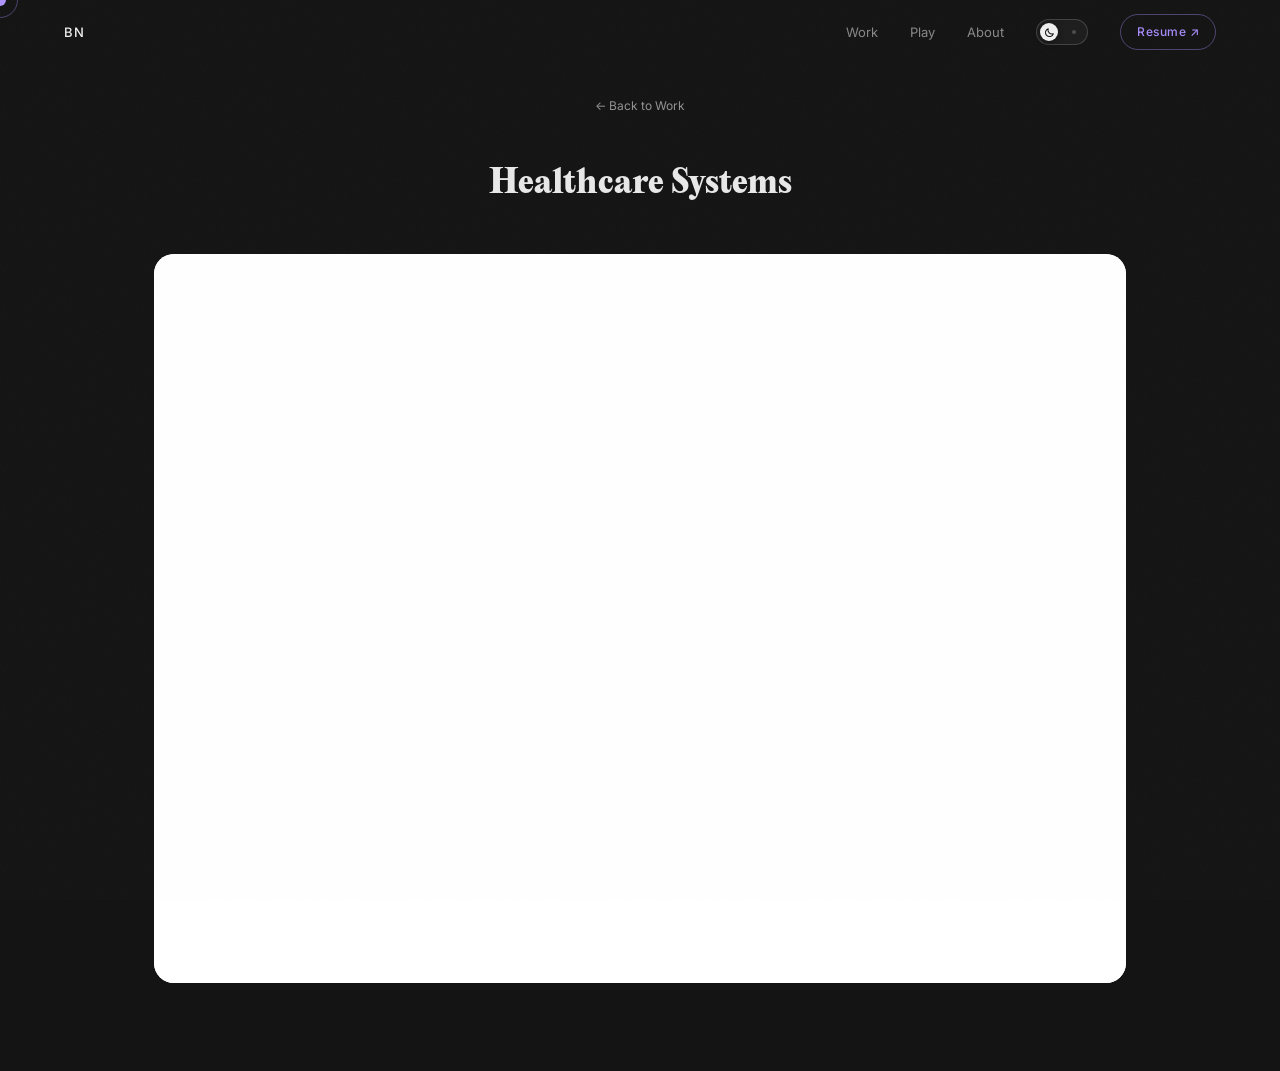
<file: work/healthcare.html>
<!DOCTYPE html>
<html lang="en">
<head>
  <meta charset="UTF-8" />
  <meta name="viewport" content="width=device-width, initial-scale=1.0" />
  <title>Healthcare Systems — Bhawna Nagpal</title>
  <meta name="description" content="Healthcare systems design work by Bhawna Nagpal." />

  <!-- Theme (must run before paint to avoid a flash) -->
  <script src="../theme.js"></script>

  <link rel="preconnect" href="https://fonts.googleapis.com" />
  <link rel="preconnect" href="https://fonts.gstatic.com" crossorigin />
  <link href="https://fonts.googleapis.com/css2?family=Inter:ital,wght@0,200;0,300;0,400;0,500;0,600;0,700;0,800;1,700;1,800&display=swap" rel="stylesheet" />

  <link rel="stylesheet" href="../style.css" />

  <style>
    html { scroll-behavior: auto; }
    body { background: var(--bg); }

    /* Page-local palette, themed alongside the global tokens. */
    :root {
      --hc-text:  #e8e8e8;
      --hc-sub:   rgba(232, 232, 232, 0.6);
      --hc-embed: #f1f1f1;
    }
    :root[data-theme="light"] {
      --hc-text:  #1b1a17;
      --hc-sub:   rgba(27, 26, 23, 0.6);
      --hc-embed: #ffffff;
    }

    .hc {
      position: relative;
      z-index: 1001;
      color: var(--hc-text);
      font-family: 'Inter', system-ui, sans-serif;
    }

    .hc-wrap {
      max-width: 1100px;
      margin: 0 auto;
      padding: 0 clamp(24px, 5vw, 80px);
    }

    .hc-head {
      padding-top: calc(var(--nav-height) + 28px);
      padding-bottom: 32px;
      text-align: center;
    }

    .hc-back {
      display: inline-flex;
      align-items: center;
      gap: 8px;
      font-size: 12px;
      color: var(--hc-sub);
      margin-bottom: 52px;
      transition: color 0.2s;
    }
    .hc-back:hover { color: var(--hc-text); }

    .hc-title {
      font-family: var(--font-serif);
      font-size: clamp(28px, 3.5vw, 32px);
      font-weight: 800;
      line-height: 1.1;
      margin-bottom: 20px;
    }

    /* The embed sits in a fixed-ratio frame so it never collapses to 0 height
       and never overflows the page on narrow screens. */
    .hc-embed {
      background: var(--hc-embed);
      border-radius: 20px;
      overflow: hidden;
      aspect-ratio: 4 / 3;
      min-height: 600px;
      margin-bottom: 88px;
    }
    .hc-embed iframe {
      width: 100%;
      height: 100%;
      border: 0;
      display: block;
    }
    @media (max-width: 860px) {
      .hc-embed { aspect-ratio: 3 / 4; }
    }
  </style>
</head>
<body>

  <div class="cursor" id="cursor"></div>
  <div class="cursor-follower" id="cursorFollower"></div>

  <nav class="nav scrolled" id="nav">
    <a href="../index.html" class="nav__logo">BN</a>
    <div class="nav__links">
      <a href="../index.html#work" class="nav__link">Work</a>
      <a href="../play.html" class="nav__link">Play</a>
      <a href="../about.html" class="nav__link">About</a>
      <button class="theme-toggle" id="themeToggle" type="button" role="switch"
              aria-checked="false" aria-label="Switch to light theme" title="Light mode">
        <span class="theme-toggle__knob" aria-hidden="true">
          <svg class="theme-toggle__glyph theme-toggle__glyph--moon" viewBox="0 0 16 16" fill="none"
               stroke="currentColor" stroke-width="1.5" stroke-linecap="round" stroke-linejoin="round">
            <path d="M13.6 9.9A5.9 5.9 0 0 1 6.1 2.4a5.9 5.9 0 1 0 7.5 7.5Z"/>
          </svg>
          <svg class="theme-toggle__glyph theme-toggle__glyph--sun" viewBox="0 0 16 16" fill="none"
               stroke="currentColor" stroke-width="1.5" stroke-linecap="round" stroke-linejoin="round">
            <circle cx="8" cy="8" r="3.1"/>
            <path d="M8 1.2v1.5M8 13.3v1.5M14.8 8h-1.5M2.7 8H1.2M12.8 3.2l-1.1 1.1M4.3 11.7l-1.1 1.1M12.8 12.8l-1.1-1.1M4.3 4.3 3.2 3.2"/>
          </svg>
        </span>
      </button>
      <a href="#" class="nav__cta" target="_blank" rel="noopener">Resume ↗</a>
    </div>
  </nav>

  <main class="hc">
    <div class="hc-wrap">
      <header class="hc-head">
        <a href="../index.html" class="hc-back">← Back to Work</a>
        <h1 class="hc-title">Healthcare Systems</h1>
      </header>

      <div class="hc-embed">
        <iframe
          src="https://boatneck-angle-936.notion.site/ebd/725662fa1b4d4bbca1760fa11dc719fd"
          title="Healthcare Systems case study"
          loading="lazy"
          allowfullscreen
        ></iframe>
      </div>
    </div>
  </main>

</body>
</html>
</file>
<file: style.css>
/* ============================================================
   FONTS — PP Editorial New
   ============================================================ */
@font-face {
  font-family: 'PP Editorial New';
  src: url('Editorial New Font Family/PPEditorialNew-Ultralight-BF644b21500d0c0.otf') format('opentype');
  font-weight: 200;
  font-style: normal;
  font-display: swap;
}
@font-face {
  font-family: 'PP Editorial New';
  src: url('Editorial New Font Family/PPEditorialNew-UltralightItalic-BF644b214ff1e9b.otf') format('opentype');
  font-weight: 200;
  font-style: italic;
  font-display: swap;
}
@font-face {
  font-family: 'PP Editorial New';
  src: url('Editorial New Font Family/PPEditorialNew-Regular-BF644b214ff145f.otf') format('opentype');
  font-weight: 400;
  font-style: normal;
  font-display: swap;
}
@font-face {
  font-family: 'PP Editorial New';
  src: url('Editorial New Font Family/PPEditorialNew-Italic-BF644b214fb0c0a.otf') format('opentype');
  font-weight: 400;
  font-style: italic;
  font-display: swap;
}
@font-face {
  font-family: 'PP Editorial New';
  src: url('Editorial New Font Family/PPEditorialNew-Ultrabold-BF644b21500840c.otf') format('opentype');
  font-weight: 800;
  font-style: normal;
  font-display: swap;
}
@font-face {
  font-family: 'PP Editorial New';
  src: url('Editorial New Font Family/PPEditorialNew-UltraboldItalic-BF644b214faef01.otf') format('opentype');
  font-weight: 800;
  font-style: italic;
  font-display: swap;
}

/* ============================================================
   CUSTOM PROPERTIES
   ============================================================ */
:root {
  /* --- Non-themed primitives --- */
  --font-serif: 'PP Editorial New', Georgia, serif;
  --font-sans: 'Inter', system-ui, sans-serif;

  --nav-height: 64px;
  --max-width: 1200px;
  --gutter: clamp(24px, 5vw, 80px);

  --ease-out-expo: cubic-bezier(0.16, 1, 0.3, 1);
  --ease-in-out: cubic-bezier(0.65, 0, 0.35, 1);
}

/* ============================================================
   THEME TOKENS
   Dark is the default. `<html data-theme="light">` swaps the
   palette; theme.js sets that attribute before first paint.
   Every colour below has a light counterpart — nothing in the
   sheet should hard-code a colour outside these two blocks.
   ============================================================ */
:root,
:root[data-theme="dark"] {
  color-scheme: dark;

  --bg: #141414;
  --surface: #161616;
  --border: #2a2a2a;
  --text-primary: #f0f0f0;
  --text-secondary: #888888;

  --accent: #a78bfa;
  --accent-glow: rgba(167, 139, 250, 0.15);

  /* Hero statement highlights */
  --hero-craft: #cbe89c;
  --hero-build: #f0b97c;
  --accent-border: rgba(167, 139, 250, 0.4);
  --accent-underline: rgba(167, 139, 250, 0.3);
  --on-accent: #141414;

  /* Matches --bg exactly so the bar reads as part of the hero rather than a
     plate floating over it. Opaque, so the backdrop blur below is inert. */
  --nav-bg: var(--bg);

  /* Translucent strokes & fills drawn over --bg */
  --hairline: rgba(240, 240, 240, 0.2);
  --hairline-soft: rgba(240, 240, 240, 0.18);
  --fill-soft: rgba(240, 240, 240, 0.04);
  --fill-dot: rgba(240, 240, 240, 0.22);
  --initials: rgba(240, 240, 240, 0.06);

  /* Perspective floor grid */
  --grid-line: rgba(255, 255, 255, 0.18);
  --grid-glow-rgb: 255, 255, 255;
  --grid-glow-alpha: 0.18;
  --blueprint-line: rgba(167, 139, 250, 0.08);

  /* Image / media placeholders */
  --media-bg: #1e1e1e;
  --media-bg-alt: #1a1a1a;

  /* Carousel cards — physical objects floating over the floor */
  /* Dark, because these sit directly beneath the video's antialiased
     rounded edge. The browser blends those edge pixels with whatever is
     behind them, so a light ground here draws a pale hairline just inside
     the stroke. (They were light when the card had a white body under the
     image; the card is all media now.) */
  --card-bg: #101010;
  /* Must match the teaser's letterbox. The video is clipped by its own
     border-radius, and the browser blends that antialiased edge with whatever
     sits behind it — this token. Sampled from the decoded frame's body, well
     inside the 1-2px black border baked into the file's edges (see the
     overscan on .c-card__image video); the border is an artefact, #161616 is
     the actual ground. */
  --card-image-bg: #161616;
  --card-image-line: rgba(0, 0, 0, 0.07);
  --card-title: #1a1a1a;
  --card-tag: #777777;
  --card-tag-border: #cccccc;
  --card-cta: #999999;
  --card-shadow: 0 32px 64px rgba(0, 0, 0, 0.45), 0 4px 16px rgba(0, 0, 0, 0.2);
  --card-stroke: rgba(255, 255, 255, 0.1);

  --knob-shadow: 0 2px 6px rgba(0, 0, 0, 0.4);

  --grain-opacity: 0.025;
  --grain-blend: normal;
  --cursor-blend: screen;
}

:root[data-theme="light"] {
  color-scheme: light;

  --bg: #f4f2ee;
  --surface: #ffffff;
  --border: #e2ddd3;
  --text-primary: #1b1a17;
  --text-secondary: #6a655c;

  --accent: #6d4aec;
  --accent-glow: rgba(109, 74, 236, 0.12);

  /* Darkened to hold their contrast on the cream ground */
  --hero-craft: #4d7b21;
  --hero-build: #a9620f;
  --accent-border: rgba(109, 74, 236, 0.35);
  --accent-underline: rgba(109, 74, 236, 0.32);
  --on-accent: #ffffff;

  --nav-bg: var(--bg);

  --hairline: rgba(27, 26, 23, 0.18);
  --hairline-soft: rgba(27, 26, 23, 0.14);
  --fill-soft: rgba(27, 26, 23, 0.035);
  --fill-dot: rgba(27, 26, 23, 0.18);
  --initials: rgba(27, 26, 23, 0.07);

  --grid-line: rgba(27, 26, 23, 0.11);
  --grid-glow-rgb: 109, 74, 236;
  --grid-glow-alpha: 0.16;
  --blueprint-line: rgba(109, 74, 236, 0.07);

  --media-bg: #eae7e0;
  --media-bg-alt: #eae7e0;

  --card-bg: #ffffff;
  /* Same footage in both themes, so this tracks the letterbox, not the palette */
  --card-image-bg: #161616;
  --card-image-line: rgba(27, 26, 23, 0.06);
  --card-title: #1b1a17;
  --card-tag: #7a746a;
  --card-tag-border: #ddd8ce;
  --card-cta: #7a756c;
  --card-shadow: 0 24px 48px rgba(43, 38, 28, 0.14), 0 3px 10px rgba(43, 38, 28, 0.07);
  /* White at 10% would vanish against the cream ground — same idea, inverted */
  --card-stroke: rgba(43, 38, 28, 0.1);

  --knob-shadow: 0 2px 6px rgba(43, 38, 28, 0.22);

  --grain-opacity: 0.05;
  --grain-blend: multiply;
  --cursor-blend: multiply;
}

/* Smooth cross-fade while switching — theme.js adds .theme-anim
   for ~400ms so colours ease instead of snapping. */
.theme-anim,
.theme-anim *,
.theme-anim *::before,
.theme-anim *::after {
  transition: background-color 0.35s var(--ease-in-out),
              background-image 0.35s var(--ease-in-out),
              border-color 0.35s var(--ease-in-out),
              color 0.35s var(--ease-in-out),
              box-shadow 0.35s var(--ease-in-out) !important;
}

/* ============================================================
   RESET
   ============================================================ */
*, *::before, *::after {
  box-sizing: border-box;
  margin: 0;
  padding: 0;
}

html {
  scroll-behavior: smooth;
  -webkit-font-smoothing: antialiased;
  -moz-osx-font-smoothing: grayscale;
}

body {
  background-color: var(--bg);
  color: var(--text-primary);
  font-family: var(--font-sans);
  font-size: 16px;
  line-height: 1.6;
  overflow-x: hidden;
}

img, video {
  display: block;
  max-width: 100%;
}

a {
  color: inherit;
  text-decoration: none;
}

ul, ol {
  list-style: none;
}

/* Grain texture overlay */
body::before {
  content: '';
  position: fixed;
  inset: 0;
  background-image: url("data:image/svg+xml,%3Csvg viewBox='0 0 256 256' xmlns='http://www.w3.org/2000/svg'%3E%3Cfilter id='noise'%3E%3CfeTurbulence type='fractalNoise' baseFrequency='0.9' numOctaves='4' stitchTiles='stitch'/%3E%3C/filter%3E%3Crect width='100%25' height='100%25' filter='url(%23noise)' opacity='1'/%3E%3C/svg%3E");
  background-repeat: repeat;
  background-size: 200px 200px;
  opacity: var(--grain-opacity);
  mix-blend-mode: var(--grain-blend);
  pointer-events: none;
  z-index: 9999;
}

/* ============================================================
   CUSTOM CURSOR
   ============================================================ */
.cursor {
  position: fixed;
  width: 12px;
  height: 12px;
  background: var(--accent);
  border-radius: 50%;
  pointer-events: none;
  z-index: 10000;
  transform: translate(-50%, -50%);
  mix-blend-mode: var(--cursor-blend);
}

.cursor-follower {
  position: fixed;
  width: 36px;
  height: 36px;
  border: 1px solid var(--accent-border);
  border-radius: 50%;
  pointer-events: none;
  z-index: 9999;
  transform: translate(-50%, -50%);
}

@media (hover: none) {
  .cursor, .cursor-follower { display: none; }
}

/* ============================================================
   TYPOGRAPHY SCALE
   ============================================================ */
.text-label {
  font-family: var(--font-sans);
  font-size: 11px;
  font-weight: 500;
  letter-spacing: 0.15em;
  text-transform: uppercase;
  color: var(--text-secondary);
}

.accent {
  color: var(--accent);
}

/* ============================================================
   LAYOUT UTILITIES
   ============================================================ */
.container {
  width: 100%;
  max-width: var(--max-width);
  margin: 0 auto;
  padding: 0 var(--gutter);
}

/* ============================================================
   NAVIGATION
   ============================================================ */
.nav {
  position: fixed;
  top: 0;
  left: 0;
  right: 0;
  height: var(--nav-height);
  z-index: 1000;
  display: flex;
  align-items: center;
  padding: 0 var(--gutter);
  transition: background 0.4s var(--ease-in-out),
              backdrop-filter 0.4s var(--ease-in-out),
              transform 0.35s var(--ease-in-out);
}

.nav.scrolled {
  background: var(--nav-bg);
  backdrop-filter: blur(16px);
  -webkit-backdrop-filter: blur(16px);
}

.nav__logo {
  font-family: var(--font-sans);
  font-size: 13px;
  font-weight: 500;
  letter-spacing: 0.08em;
  color: var(--text-primary);
  flex-shrink: 0;
  transition: color 0.2s;
}

.nav__logo:hover { color: var(--accent); }

.nav__links {
  display: flex;
  align-items: center;
  gap: 32px;
  margin-left: auto;
}

.nav__link {
  font-family: var(--font-sans);
  font-size: 13px;
  font-weight: 400;
  color: var(--text-secondary);
  transition: color 0.2s;
  position: relative;
}

/* Bloom behind the label. Lives in the nav's stacking context rather than
   the link's own, so it paints over the nav background but under the text —
   and being absolutely sized it can spill past the link box without pushing
   the row around. */
.nav__link::before {
  content: '';
  position: absolute;
  left: 50%;
  top: 50%;
  width: 340%;
  height: 300%;
  transform: translate(-50%, -50%) scale(0.72);
  background: radial-gradient(ellipse at center,
              var(--accent) 0%,
              var(--accent-glow) 34%,
              transparent 68%);
  opacity: 0;
  pointer-events: none;
  z-index: -1;
  transition: opacity 0.4s var(--ease-in-out),
              transform 0.45s var(--ease-out-expo);
}

/* The bar under it — grows from the centre and carries its own halo. */
.nav__link::after {
  content: '';
  position: absolute;
  bottom: -6px;
  left: 50%;
  width: 0;
  height: 2px;
  transform: translateX(-50%);
  border-radius: 2px;
  background: linear-gradient(90deg, transparent, var(--accent), transparent);
  box-shadow: 0 0 12px var(--accent);
  transition: width 0.3s var(--ease-out-expo);
}

.nav__link:hover,
.nav__link.active { color: var(--text-primary); }

.nav__link.active { text-shadow: 0 0 22px var(--accent-glow); }

.nav__link.active::before {
  opacity: 0.32;
  transform: translate(-50%, -50%) scale(1);
}

.nav__link:hover::before {
  opacity: 0.18;
  transform: translate(-50%, -50%) scale(0.94);
}

.nav__link.active::after { width: 132%; }
.nav__link:hover::after  { width: 100%; }

@media (prefers-reduced-motion: reduce) {
  .nav__link::before,
  .nav__link::after { transition-duration: 0.01ms; }
}

.nav__cta {
  font-family: var(--font-sans);
  font-size: 12px;
  font-weight: 500;
  letter-spacing: 0.04em;
  white-space: nowrap;
  flex-shrink: 0;
  color: var(--accent);
  border: 1px solid var(--accent-border);
  padding: 7px 16px;
  border-radius: 100px;
  transition: background 0.2s, border-color 0.2s;
}

.nav__cta:hover {
  background: var(--accent-glow);
  border-color: var(--accent);
}

/* ============================================================
   THEME TOGGLE
   A 52x26 switch that lives in the nav. The knob carries the
   glyph for the *active* theme (moon = dark, sun = light) and
   slides right when the light palette is on.
   ============================================================ */
.theme-toggle {
  position: relative;
  flex-shrink: 0;
  width: 52px;
  height: 26px;
  padding: 0;
  border: 1px solid var(--hairline-soft);
  border-radius: 100px;
  background: var(--fill-soft);
  cursor: pointer;
  -webkit-tap-highlight-color: transparent;
  transition: border-color 0.25s, background 0.25s;
}

.theme-toggle:hover { border-color: var(--accent-border); }

.theme-toggle:focus-visible {
  outline: 2px solid var(--accent);
  outline-offset: 3px;
}

.theme-toggle__knob {
  position: absolute;
  top: 50%;
  left: 3px;
  width: 18px;
  height: 18px;
  margin-top: -9px;
  border-radius: 50%;
  background: var(--text-primary);
  color: var(--bg);
  box-shadow: var(--knob-shadow);
  display: grid;
  place-items: center;
  transform: translateX(0);
  transition: transform 0.4s var(--ease-out-expo), background 0.25s, color 0.25s;
}

.theme-toggle:hover .theme-toggle__knob {
  background: var(--accent);
  color: var(--on-accent);
}

:root[data-theme="light"] .theme-toggle__knob { transform: translateX(24px); }

/* Both glyphs stack in the knob; only the active one is shown. */
.theme-toggle__glyph {
  grid-area: 1 / 1;
  width: 11px;
  height: 11px;
  transition: opacity 0.25s var(--ease-in-out), transform 0.35s var(--ease-out-expo);
}

.theme-toggle__glyph--sun  { opacity: 0; transform: rotate(-90deg) scale(0.6); }
.theme-toggle__glyph--moon { opacity: 1; transform: rotate(0deg) scale(1); }

:root[data-theme="light"] .theme-toggle__glyph--sun  { opacity: 1; transform: rotate(0deg) scale(1); }
:root[data-theme="light"] .theme-toggle__glyph--moon { opacity: 0; transform: rotate(90deg) scale(0.6); }

/* The knob slides across the track; the trailing side gets a
   faint hint of where it is headed. */
.theme-toggle::after {
  content: '';
  position: absolute;
  top: 50%;
  right: 11px;
  width: 4px;
  height: 4px;
  margin-top: -2px;
  border-radius: 50%;
  background: var(--text-secondary);
  opacity: 0.45;
  transition: opacity 0.25s, transform 0.4s var(--ease-out-expo);
}

:root[data-theme="light"] .theme-toggle::after {
  transform: translateX(-26px);
}

@media (prefers-reduced-motion: reduce) {
  .theme-toggle__knob,
  .theme-toggle__glyph,
  .theme-toggle::after { transition-duration: 0.01ms; }
}

/* ============================================================
   PAGE HEADER (work / play / about pages)
   ============================================================ */
.page-header {
  padding-top: calc(var(--nav-height) + 80px);
  padding-bottom: 60px;
}

.page-header__eyebrow { margin-bottom: 16px; }

.page-header__title {
  font-family: var(--font-serif);
  font-size: clamp(64px, 10vw, 120px);
  font-weight: 300;
  line-height: 1.0;
  letter-spacing: -0.02em;
  margin-bottom: 24px;
  opacity: 0;
}

.page-header__desc {
  font-family: var(--font-sans);
  font-size: clamp(15px, 1.5vw, 18px);
  color: var(--text-secondary);
  font-weight: 300;
  max-width: 520px;
  opacity: 0;
}

/* ============================================================
   HERO
   ============================================================ */
.hero {
  position: relative;
  height: 100vh;
  min-height: 600px;
  display: flex;
  flex-direction: column;
  align-items: center;
  justify-content: center;
  overflow: hidden;
  z-index: 1;
}

.hero__content {
  position: relative;
  z-index: 2;
  text-align: center;
  padding: 0 var(--gutter);
  /* Nudged off the flex centre. Uses top, not transform: GSAP owns this
     element's transform for the scroll-exit tween and would overwrite it. */
  top: -20px;
}

/* Circular portrait leading the hero. The source is a tall portrait
   crop, so it's cover-fitted and biased upward — object-position's
   second value is the knob if the face sits high or low in the frame. */
.hero__portrait {
  position: relative;
  width: clamp(88px, 9vw, 124px);
  aspect-ratio: 1;
  margin: 0 auto 26px;
  border-radius: 50%;
  overflow: hidden;
  border: 1px solid var(--hairline);
  background: var(--fill-soft);
  opacity: 0;              /* the hero timeline in content.js brings it in */
}

/* Two layers stacked in the same circle; hover crossfades sketch → photo. */
.hero__portrait-layer {
  position: absolute;
  inset: 0;
  display: block;
  width: 100%;
  height: 100%;
  object-fit: cover;
  object-position: 50% 25%;
  transition: opacity 0.45s var(--ease-in-out);
}

/* The photo is a wider crop than the sketch, so it needs its own framing. */
.hero__portrait-layer--photo {
  opacity: 0;
  object-position: 50% 20%;
}

.hero__portrait:hover .hero__portrait-layer--photo { opacity: 1; }
.hero__portrait:hover .hero__portrait-layer--sketch { opacity: 0; }

@media (prefers-reduced-motion: reduce) {
  .hero__portrait-layer { transition-duration: 0.01ms; }
}

.hero__intro {
  font-family: var(--font-serif);
  font-size: 32px;
  font-weight: 400;
  letter-spacing: 0.7px;
  color: var(--text-primary);
  margin-bottom: 12px;
  opacity: 0;
}

/* The statement: Inter Medium italic. Sized to the spec, and capped so it
   breaks after "thinking," the way the design does rather than running out
   to one long line on a wide display. */
.hero__title {
  font-family: var(--font-sans);
  font-size: 42px;
  font-weight: 500;
  font-style: italic;
  line-height: 48.2px;
  letter-spacing: -1px;
  color: var(--text-primary);
  max-width: 600px;   /* one line is 927px; 600 breaks it after "thinking," */
  margin: 0 auto;
  opacity: 0;
}

.hero__hl--craft { color: var(--hero-craft); }
.hero__hl--think { color: var(--accent); }
.hero__hl--build { color: var(--hero-build); }

@media (max-width: 760px) {
  .hero__intro { font-size: 22px; }
  .hero__title { font-size: 30px; line-height: 34.4px; letter-spacing: -0.6px; }
}

.hero__scroll {
  position: absolute;
  bottom: 40px;
  left: 50%;
  transform: translateX(-50%);
  z-index: 2;
  display: flex;
  flex-direction: column;
  align-items: center;
  opacity: 0;
}

.hero__scroll-pill {
  width: 36px;
  height: 56px;
  border: 1px solid var(--hairline);
  border-radius: 100px;
  display: flex;
  align-items: flex-start;
  justify-content: center;
  padding-top: 8px;
}

.hero__scroll-dot {
  width: 4px;
  height: 8px;
  background: var(--text-secondary);
  border-radius: 100px;
}

/* 3D Grid Floor — ported from Framer PerspectiveGrid component */

/* The floor div starts at the horizon (top: 50%) and rotates downward,
   matching Framer's: top:"50%", transformOrigin:"50% 0%", rotateX(60deg) */
.hero__floor {
  position: fixed;
  top: 50%;
  left: -50%;
  width: 200%;
  height: 200%;
  transform-origin: 50% 0%;
  transform: perspective(600px) rotateX(60deg);
  z-index: 0;
  pointer-events: none;
}

.hero__floor-grid {
  width: 100%;
  height: 100%;
  background-image:
    linear-gradient(var(--grid-line) 1px, transparent 1px),
    linear-gradient(90deg, var(--grid-line) 1px, transparent 1px);
  background-size: 25px 25px;
  animation: grid-scroll 1.2s linear infinite;
}

@keyframes grid-scroll {
  from { background-position: 0px 0px; }
  to   { background-position: 0px 25px; }
}

.hero__floor-canvas {
  position: absolute;
  inset: 0;
  pointer-events: none;
}

/* Horizon fade overlay — matches Framer's fadeDistance:100%, horizonFade:50%
   Sits on .hero (not .hero__floor) so it overlays the rotated grid cleanly */
.hero__horizon-fade {
  position: fixed;
  inset: 0;
  background: linear-gradient(to bottom, var(--bg) 65%, transparent 100%);
  pointer-events: none;
  z-index: 0;
}

/* Radial side vignette — softens left/right edges */
.hero::after {
  content: '';
  position: absolute;
  inset: 0;
  background: radial-gradient(ellipse 70% 100% at 50% 50%, transparent 40%, var(--bg) 100%);
  z-index: 3;
  pointer-events: none;
}

/* ============================================================
   3D CAROUSEL
   ============================================================ */
.carousel-section {
  position: absolute;
  inset: 0;
  display: flex;
  flex-direction: column;
  align-items: center;
  justify-content: center;
  z-index: 10;
  pointer-events: none;
}

.carousel-inner {
  width: 100%;
  display: flex;
  flex-direction: column;
  align-items: center;
}

.carousel__eyebrow {
  font-size: 11px;
  letter-spacing: 0.22em;
  color: var(--text-secondary);
  text-transform: uppercase;
  font-weight: 500;
  margin-bottom: 32px;
}

.carousel-3d {
  position: relative;
  width: 100%;
  height: 475px;
}

.carousel-track {
  position: absolute;
  inset: 0;
}

.c-card {
  position: absolute;
  left: 50%;
  top: 50%;
  /* Shaped by the teaser's decoded frame — 1090x864, which is what the
     browser reports as intrinsic; the file's container metadata claims
     1102x840 and sizing to that cropped ~4% off the frame. The card IS
     the video, so the ratio is declared rather than hand-computed: a
     hard-coded height can only ever approximate it (422x334 was off by
     half a pixel, which object-fit then cropped). Width is the one knob
     — keep RX/RZ in content.js in step with it, or the side cards start
     colliding with the front one.
     Still centred with negative margins: GSAP nulls the standalone
     `translate`/`rotate`/`scale` properties when it takes over an
     element's transform, so half-offsets have to live somewhere it
     won't touch. calc() keeps them honest against the width. */
  --c-card-w: 422px;
  --c-card-h: calc(var(--c-card-w) * 864 / 1090);
  width: var(--c-card-w);
  height: var(--c-card-h);
  margin-left: calc(var(--c-card-w) / -2);
  margin-top: calc(var(--c-card-h) / -2);
  /* No ground of its own — the card is entirely video, and any fill here
     only shows as a dark block before the footage decodes. */
  background: transparent;
  border-radius: 12px;
  overflow: hidden;
  display: flex;
  flex-direction: column;
  text-decoration: none;
  will-change: transform, opacity;
  /* Spread-only shadow draws the stroke outside the box, so it follows the
     radius without eating into the card the way a border would — and unlike
     outline, it can't collide with the focus ring on these link cards. */
  box-shadow: 0 0 0 1px var(--card-stroke), var(--card-shadow);
  cursor: pointer;
}

.c-card__image {
  width: 100%;
  flex: 1;              /* the card is all image — fill it */
  min-height: 0;
  background: var(--card-image-bg);
  position: relative;
  /* Rounded here as well as on the card. The ring puts a matrix3d transform
     on .c-card, and a composited <video> inside a 3D-transformed ancestor
     escapes that ancestor's rounded overflow clip — the square corner shows
     through the radius. Inherit so the two can never drift apart. */
  border-radius: inherit;
  overflow: hidden;
  background-size: cover;
  background-position: center;
}

/* Blueprint grid placeholder for empty thumbnails */
.c-card__image video {
  position: absolute;
  inset: 0;
  width: 100%;
  height: 100%;
  object-fit: cover;
  display: block;
  border-radius: inherit;
  /* The teaser has a 1-2px pure-black border baked into all four edges of
     the frame (its body is #161616). Downscaled to the card it lands as a
     dark hairline hugging the stroke, reading as a gap between the card and
     its outline. Overscan past it: 2px of 1090 is 0.18% a side, so 1.008
     clears it with room to spare and costs ~0.4% of the frame. Drop this if
     the footage is ever re-exported without the border. */
  transform: scale(1.008);
  /* the card itself is the link — don't let the video swallow the click */
  pointer-events: none;
}

.c-card__image::after {
  content: '';
  position: absolute;
  inset: 0;
  background-image:
    linear-gradient(var(--card-image-line) 1px, transparent 1px),
    linear-gradient(90deg, var(--card-image-line) 1px, transparent 1px);
  background-size: 22px 22px;
}

/* That grid is the stand-in for a missing thumbnail — drop it once a card
   actually has something to show. */
.c-card__image:has(video)::after { display: none; }

/* Nav buttons */
.carousel-nav {
  display: flex;
  align-items: center;
  gap: 20px;
  margin-top: 32px;
  z-index: 11;
}

.carousel-nav__btn {
  width: 40px;
  height: 40px;
  border-radius: 50%;
  border: 1px solid var(--hairline-soft);
  background: var(--fill-soft);
  color: var(--text-primary);
  font-size: 16px;
  cursor: pointer;
  display: flex;
  align-items: center;
  justify-content: center;
  line-height: 1;
  transition: border-color 0.2s, background 0.2s, color 0.2s;
  backdrop-filter: blur(4px);
}

.carousel-nav__btn:hover {
  border-color: var(--accent);
  background: var(--accent-glow);
  color: var(--accent);
}

.carousel-dots {
  display: flex;
  gap: 8px;
  align-items: center;
}

.carousel-dot {
  width: 5px;
  height: 5px;
  border-radius: 50%;
  border: none;
  background: var(--fill-dot);
  cursor: pointer;
  padding: 0;
  transition: background 0.3s, transform 0.3s;
}

.carousel-dot.active {
  background: var(--accent);
  transform: scale(1.6);
}

/* ============================================================
   WORK PAGE — CARD GRID
   ============================================================ */
.work-grid {
  display: grid;
  grid-template-columns: repeat(2, 1fr);
  gap: 2px;
  padding-bottom: 120px;
}

.work-card {
  position: relative;
  background: var(--surface);
  overflow: hidden;
  cursor: pointer;
  display: block;
  opacity: 0;
  transform: translateY(40px);
}

.work-card::before {
  content: '';
  position: absolute;
  inset: 0;
  border: 1px solid transparent;
  transition: border-color 0.3s, box-shadow 0.3s;
  z-index: 2;
  pointer-events: none;
}

.work-card:hover::before {
  border-color: var(--accent);
  box-shadow: inset 0 0 40px var(--accent-glow);
}

.work-card__image {
  width: 100%;
  aspect-ratio: 16 / 10;
  object-fit: cover;
  display: block;
  transition: transform 0.6s var(--ease-out-expo);
  background: var(--media-bg);
}

.work-card:hover .work-card__image { transform: scale(1.03); }

.work-card__body { padding: 28px 32px 36px; }

.work-card__tags {
  display: flex;
  gap: 8px;
  flex-wrap: wrap;
  margin-bottom: 12px;
}

.work-card__tag {
  font-family: var(--font-sans);
  font-size: 10px;
  font-weight: 500;
  letter-spacing: 0.1em;
  text-transform: uppercase;
  color: var(--text-secondary);
  border: 1px solid var(--border);
  padding: 4px 10px;
  border-radius: 100px;
}

.work-card__title {
  font-family: var(--font-serif);
  font-size: clamp(24px, 3vw, 36px);
  font-weight: 300;
  line-height: 1.15;
  margin-bottom: 10px;
  transition: color 0.2s;
}

.work-card:hover .work-card__title { color: var(--accent); }

.work-card__desc {
  font-family: var(--font-sans);
  font-size: 14px;
  color: var(--text-secondary);
  font-weight: 300;
  line-height: 1.6;
  margin-bottom: 20px;
}

.work-card__cta {
  font-family: var(--font-sans);
  font-size: 12px;
  font-weight: 500;
  letter-spacing: 0.06em;
  color: var(--accent);
  display: flex;
  align-items: center;
  gap: 6px;
  opacity: 0;
  transform: translateX(-8px);
  transition: opacity 0.25s, transform 0.25s;
}

.work-card:hover .work-card__cta {
  opacity: 1;
  transform: translateX(0);
}

/* ============================================================
   PLAY PAGE — FREE-FORM GRID
   ============================================================ */
.play-grid {
  display: grid;
  grid-template-columns: repeat(3, 1fr);
  grid-auto-rows: auto;
  gap: 2px;
  padding-bottom: 120px;
}

.play-card {
  position: relative;
  background: var(--surface);
  overflow: hidden;
  cursor: pointer;
  display: block;
  opacity: 0;
  transform-style: preserve-3d;
}

.play-card--wide { grid-column: span 2; }
.play-card--tall { grid-row: span 2; }

.play-card__image {
  width: 100%;
  aspect-ratio: 4 / 3;
  object-fit: cover;
  display: block;
  background: var(--media-bg-alt);
}

.play-card--tall .play-card__image { aspect-ratio: 3 / 5; }
.play-card--wide .play-card__image { aspect-ratio: 21 / 9; }

.play-card__body { padding: 20px 24px 28px; }

.play-card__tag {
  font-family: var(--font-sans);
  font-size: 10px;
  letter-spacing: 0.12em;
  text-transform: uppercase;
  color: var(--accent);
  margin-bottom: 8px;
}

.play-card__title {
  font-family: var(--font-serif);
  font-size: clamp(20px, 2.5vw, 28px);
  font-weight: 300;
  line-height: 1.2;
  margin-bottom: 8px;
}

.play-card__desc {
  font-family: var(--font-sans);
  font-size: 13px;
  color: var(--text-secondary);
  font-weight: 300;
}

.play-card__hover-overlay {
  position: absolute;
  inset: 0;
  background: var(--accent-glow);
  opacity: 0;
  transition: opacity 0.3s;
  pointer-events: none;
}

.play-card:hover .play-card__hover-overlay { opacity: 1; }

/* ============================================================
   ABOUT PAGE
   ============================================================ */
.about-layout {
  display: grid;
  grid-template-columns: 1fr 1fr;
  gap: 80px;
  padding-bottom: 80px;
  align-items: start;
}

.about-left__statement {
  font-family: var(--font-serif);
  font-size: clamp(32px, 4vw, 52px);
  font-weight: 300;
  line-height: 1.2;
  margin-bottom: 32px;
  opacity: 0;
}

.about-left__body {
  font-family: var(--font-sans);
  font-size: 16px;
  color: var(--text-secondary);
  font-weight: 300;
  line-height: 1.8;
  margin-bottom: 48px;
  opacity: 0;
}

.about-timeline { opacity: 0; }

.about-timeline__heading { margin-bottom: 20px; }

.about-timeline__item {
  display: grid;
  grid-template-columns: 100px 1fr;
  gap: 16px;
  padding: 16px 0;
  border-top: 1px solid var(--border);
}

.about-timeline__year {
  font-family: var(--font-sans);
  font-size: 12px;
  color: var(--text-secondary);
  padding-top: 2px;
}

.about-timeline__role {
  font-family: var(--font-sans);
  font-size: 15px;
  font-weight: 400;
  margin-bottom: 4px;
}

.about-timeline__company {
  font-family: var(--font-sans);
  font-size: 13px;
  color: var(--text-secondary);
  font-weight: 300;
}

.about-skills {
  margin-top: 48px;
  opacity: 0;
}

.about-skills__list {
  font-family: var(--font-sans);
  font-size: 14px;
  color: var(--text-secondary);
  font-weight: 300;
  line-height: 2;
}

.about-right {
  position: sticky;
  top: calc(var(--nav-height) + 40px);
  opacity: 0;
}

.about-right__decoration {
  width: 100%;
  aspect-ratio: 3 / 4;
  background: var(--surface);
  border: 1px solid var(--border);
  display: flex;
  align-items: center;
  justify-content: center;
  position: relative;
  overflow: hidden;
}

.about-right__decoration::before {
  content: '';
  position: absolute;
  inset: 0;
  background-image:
    linear-gradient(var(--blueprint-line) 1px, transparent 1px),
    linear-gradient(90deg, var(--blueprint-line) 1px, transparent 1px);
  background-size: 40px 40px;
}

.about-right__initials {
  font-family: var(--font-serif);
  font-size: 120px;
  font-weight: 300;
  color: var(--initials);
  position: relative;
  z-index: 1;
  line-height: 1;
}

/* ============================================================
   CONTACT STRIP
   ============================================================ */
.contact-strip {
  padding: 80px 0;
  border-top: 1px solid var(--border);
}

.contact-strip__heading {
  font-family: var(--font-serif);
  font-size: clamp(36px, 5vw, 64px);
  font-weight: 300;
  line-height: 1.1;
  margin-bottom: 40px;
  opacity: 0;
}

.contact-strip__heading em {
  font-style: italic;
  color: var(--accent);
}

.contact-strip__links {
  display: flex;
  align-items: center;
  gap: 32px;
  flex-wrap: wrap;
  opacity: 0;
}

.contact-strip__email {
  font-family: var(--font-sans);
  font-size: 16px;
  color: var(--text-primary);
  border-bottom: 1px solid var(--border);
  padding-bottom: 2px;
  transition: border-color 0.2s, color 0.2s;
  cursor: pointer;
  position: relative;
}

.contact-strip__email:hover {
  color: var(--accent);
  border-color: var(--accent);
}

.contact-strip__email::after {
  content: 'Copied!';
  position: absolute;
  bottom: calc(100% + 8px);
  left: 50%;
  transform: translateX(-50%);
  font-size: 11px;
  font-weight: 500;
  letter-spacing: 0.08em;
  background: var(--accent);
  color: var(--on-accent);
  padding: 4px 10px;
  border-radius: 4px;
  opacity: 0;
  pointer-events: none;
  transition: opacity 0.2s;
  white-space: nowrap;
}

.contact-strip__email.copied::after { opacity: 1; }

.contact-strip__social {
  display: flex;
  gap: 24px;
}

.contact-strip__social-link {
  font-family: var(--font-sans);
  font-size: 13px;
  color: var(--text-secondary);
  transition: color 0.2s;
}

.contact-strip__social-link:hover { color: var(--text-primary); }

/* ============================================================
   FOOTER
   ============================================================ */
.footer {
  padding: 28px 0;
  border-top: 1px solid var(--border);
  display: flex;
  align-items: center;
  justify-content: space-between;
}

.footer__text {
  font-family: var(--font-sans);
  font-size: 12px;
  color: var(--text-secondary);
  font-weight: 300;
}

/* ============================================================
   CASE STUDY DETAIL PAGE
   ============================================================ */
.case-hero {
  padding-top: calc(var(--nav-height) + 60px);
  padding-bottom: 60px;
}

.case-hero__back {
  display: inline-flex;
  align-items: center;
  gap: 8px;
  font-family: var(--font-sans);
  font-size: 13px;
  color: var(--text-secondary);
  margin-bottom: 48px;
  transition: color 0.2s;
}

.case-hero__back:hover { color: var(--text-primary); }

.case-hero__title {
  font-family: var(--font-serif);
  font-size: clamp(44px, 7vw, 88px);
  font-weight: 300;
  line-height: 1.05;
  letter-spacing: -0.02em;
  margin-bottom: 32px;
  opacity: 0;
}

.case-hero__meta {
  display: grid;
  grid-template-columns: repeat(auto-fit, minmax(140px, 1fr));
  gap: 24px;
  padding: 32px 0;
  border-top: 1px solid var(--border);
  border-bottom: 1px solid var(--border);
  margin-bottom: 60px;
  opacity: 0;
}

.case-hero__meta-item label {
  font-family: var(--font-sans);
  font-size: 10px;
  letter-spacing: 0.15em;
  text-transform: uppercase;
  color: var(--text-secondary);
  display: block;
  margin-bottom: 6px;
}

.case-hero__meta-item span {
  font-family: var(--font-sans);
  font-size: 14px;
  font-weight: 400;
}

.case-cover {
  width: 100%;
  aspect-ratio: 16 / 9;
  object-fit: cover;
  background: var(--surface);
  margin-bottom: 80px;
  opacity: 0;
}

.case-body {
  max-width: 720px;
  margin: 0 auto;
  padding-bottom: 80px;
}

.case-section {
  margin-bottom: 72px;
  opacity: 0;
}

.case-section__label { margin-bottom: 20px; }

.case-section__content {
  font-family: var(--font-sans);
  font-size: clamp(15px, 1.5vw, 17px);
  color: var(--text-secondary);
  font-weight: 300;
  line-height: 1.85;
}

.case-section__content p + p { margin-top: 20px; }

.case-image {
  width: 100%;
  margin: 48px 0;
  opacity: 0;
}

.case-image img {
  width: 100%;
  object-fit: cover;
  background: var(--surface);
}

.case-image__caption {
  font-family: var(--font-sans);
  font-size: 12px;
  color: var(--text-secondary);
  margin-top: 12px;
  font-style: italic;
}

.case-image--full {
  margin-left: calc(-1 * var(--gutter));
  margin-right: calc(-1 * var(--gutter));
  width: calc(100% + 2 * var(--gutter));
}

.case-next {
  padding: 80px 0;
  border-top: 1px solid var(--border);
  display: flex;
  justify-content: space-between;
  align-items: center;
}

.case-next__label { margin-bottom: 12px; }

.case-next__title {
  font-family: var(--font-serif);
  font-size: clamp(24px, 3vw, 40px);
  font-weight: 300;
}

.case-next__arrow {
  font-size: 32px;
  color: var(--text-secondary);
  transition: transform 0.3s var(--ease-out-expo), color 0.2s;
}

.case-next:hover .case-next__arrow {
  transform: translateX(8px);
  color: var(--accent);
}

/* ============================================================
   SITE FOOTER (homepage)
   ============================================================ */
.site-footer {
  position: relative;
  z-index: 1;
  background: var(--bg);
  padding: 100px var(--gutter);
  text-align: center;
  border-top: 1px solid var(--border);
  display: flex;
  flex-direction: column;
  align-items: center;
  gap: 16px;
}

.site-footer__heading {
  font-family: var(--font-serif);
  font-size: clamp(36px, 5vw, 64px);
  font-weight: 300;
  line-height: 1.1;
  color: var(--text-primary);
  margin: 12px 0 8px;
}

.site-footer__email {
  font-family: var(--font-sans);
  font-size: clamp(14px, 1.5vw, 16px);
  color: var(--accent);
  text-decoration: none;
  border-bottom: 1px solid var(--accent-underline);
  padding-bottom: 2px;
  transition: border-color 0.2s;
}

.site-footer__email:hover {
  border-color: var(--accent);
}

/* ============================================================
   CASE STUDY — CONTENTS RAIL
   Built by case-toc.js from every [data-toc] section.

   It rides in with the first panel of content and then sticks,
   rather than fading in over the page: the rail lives in a
   zero-width absolute column pinned to the left edge of the
   content panel, and sticks inside it. So it enters with the
   panel, holds while the sections scroll past, and is carried
   back out as the panel ends and Next Project takes over — no
   opacity tricks, just flow.

   Three modes, and case-toc.js picks between them by measuring
   the gutter actually left of the copy rather than guessing from
   the viewport — the case studies, the template and anything
   built later all centre their content differently:
   • default        — the full index
   • .cs-toc--snug  — tick marks only, labels on hover
   • .is-off        — no gutter to give, dropped
   Widths here are mirrored in case-toc.js (WIDE_W / SNUG_W).
   ============================================================ */
/* The rail reserves a band on the left, and the content centres in
   what's left of the page rather than in the whole viewport. Padding
   sits on the host: it shifts the flow children only — the rail's
   column is absolutely positioned against the padding box, so it
   stays put at the true left edge. case-toc.js sets the width. */
.cs-toc-host {
  position: relative;
  padding-left: var(--cs-toc-space, 0px);
}

.cs-toc-col {
  position: absolute;
  top: 132px;
  bottom: 48px;
  left: 0;
  width: 0;            /* takes no layout space; the rail overflows it */
  z-index: 5;
  pointer-events: none;
}

.cs-toc-col.is-off { display: none; }

.cs-toc {
  position: sticky;
  top: 132px;          /* case-toc.js refines this, and the inset, by measurement */
  width: 178px;
  font-family: 'Inter', system-ui, sans-serif;
  pointer-events: auto;
}

.cs-toc__list {
  list-style: none;
  margin: 0;
  padding: 0;
}

.cs-toc__link {
  display: flex;
  align-items: center;
  gap: 0;
  padding: 8px 0;
  font-size: 11px;
  font-weight: 400;
  letter-spacing: 0.11em;
  line-height: 1.45;
  text-transform: uppercase;
  text-decoration: none;
  color: var(--text-secondary);
  opacity: 0.62;
  transition: opacity 0.3s var(--ease-in-out),
              color 0.3s var(--ease-in-out);
}

.cs-toc__link:hover,
.cs-toc__link[aria-current] {
  opacity: 1;
  color: var(--text-primary);
}

/* The tick is the whole control in snug mode; at full width the
   labels carry the index on their own, so it stays collapsed. */
.cs-toc__tick {
  flex: none;
  width: 0;
  height: 1px;
  margin-right: 0;
  background: currentColor;
  opacity: 0.5;
  transition: width 0.35s var(--ease-out-expo),
              opacity 0.3s var(--ease-in-out);
}

.cs-toc__label {
  display: block;
  transition: transform 0.35s var(--ease-out-expo),
              opacity 0.35s var(--ease-in-out);
}

/* ── Snug gutter: ticks only, labels on hover ──
   The rail collapses to a 44px strip so it can't sit invisibly
   on top of the content. Labels are lifted out of flow and only
   take pointer events while the strip is actually hovered. ── */
.cs-toc--snug { width: 44px; }

/* The label leaves the flow here, so the row would collapse to
   the tick's hairline — pad it back out to a clickable height. */
.cs-toc--snug .cs-toc__link {
  position: relative;
  padding: 11px 0;
}

.cs-toc--snug .cs-toc__tick { width: 14px; }

.cs-toc--snug .cs-toc__link[aria-current] .cs-toc__tick {
  width: 26px;
  opacity: 1;
}

/* Revealed labels sit over the copy, so they carry their own
   ground rather than trusting whatever is behind them. */
.cs-toc--snug .cs-toc__label {
  position: absolute;
  left: 30px;
  top: 50%;
  transform: translate(-6px, -50%);
  padding: 4px 9px;
  border-radius: 4px;
  background: var(--nav-bg);
  backdrop-filter: blur(10px);
  -webkit-backdrop-filter: blur(10px);
  white-space: nowrap;
  opacity: 0;
  pointer-events: none;
}

/* Hovering the strip expands it over the content — transient,
   so it can afford the overlap the static labels cannot. */
.cs-toc--snug:hover .cs-toc__label,
.cs-toc--snug:focus-within .cs-toc__label {
  opacity: 1;
  transform: translate(0, -50%);
  pointer-events: auto;
}

@media (prefers-reduced-motion: reduce) {
  .cs-toc__tick,
  .cs-toc__label,
  .cs-toc__link { transition-duration: 0.01ms; }
}

/* ============================================================
   RESPONSIVE
   ============================================================ */
@media (max-width: 900px) {
  .work-grid { grid-template-columns: 1fr; }

  .play-grid { grid-template-columns: repeat(2, 1fr); }
  .play-card--wide { grid-column: span 2; }
  .play-card--tall { grid-row: span 1; }

  .about-layout {
    grid-template-columns: 1fr;
    gap: 48px;
  }
  .about-right {
    position: static;
    order: -1;
  }
}

@media (max-width: 600px) {
  .play-grid { grid-template-columns: 1fr; }
  .play-card--wide,
  .play-card--tall {
    grid-column: span 1;
    grid-row: span 1;
  }

  /* The toggle is a 5th item in this row — tighten the gaps and
     shrink the switch so nothing collides with the logo. */
  .nav__links { gap: 14px; }

  .nav__cta { padding: 7px 12px; }

  .theme-toggle { width: 44px; height: 22px; }
  .theme-toggle__knob { width: 16px; height: 16px; margin-top: -8px; left: 2px; }
  .theme-toggle__glyph { width: 10px; height: 10px; }
  :root[data-theme="light"] .theme-toggle__knob { transform: translateX(22px); }
  .theme-toggle::after { right: 9px; }
  :root[data-theme="light"] .theme-toggle::after { transform: translateX(-24px); }
}
</file>
